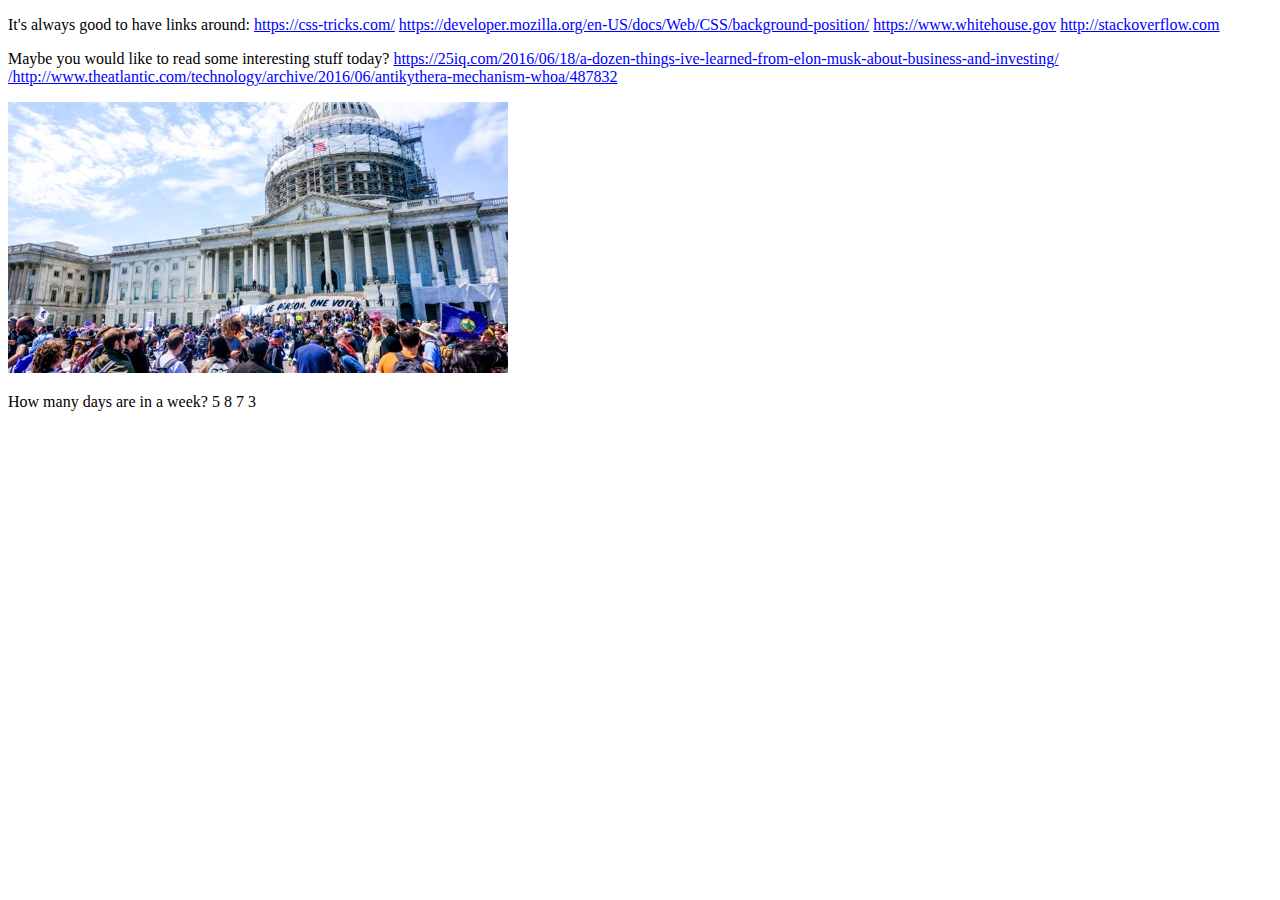
<file: ghadahAlmudaiheem/week1/index.html>
<!DOCTYPE html>
<html>
<head>
<title>CSS homework </title>
<style>
    /* unvisited link */
a:link {
  color: blue;
}

/* visited link */
a:visited {
  color: blue;
}

</style>
</head>
<body>
    <p> It's always good to have links around:
    <a  href=" https://css-tricks.com"> https://css-tricks.com/</a>
    <a  href="https://developer.mozilla.org/en-US/docs/Web/CSS/background-position"> https://developer.mozilla.org/en-US/docs/Web/CSS/background-position/</a>
    <a href="https://www.whitehouse.gov">https://www.whitehouse.gov</a>
    <a href="http://stackoverflow.com/">http://stackoverflow.com</a></p>
    <p> Maybe you would like to read some interesting stuff today? <a  href="https://25iq.com/2016/06/18/a-dozen-things-ive-learned-from-elon-musk-about-business-and-investing"> https://25iq.com/2016/06/18/a-dozen-things-ive-learned-from-elon-musk-about-business-and-investing/</a>
        <a  href="http://www.theatlantic.com/technology/archive/2016/06/antikythera-mechanism-whoa/487832"> /http://www.theatlantic.com/technology/archive/2016/06/antikythera-mechanism-whoa/487832</a>
    </p>
    <img src="rally.jpg" alt="Rally picture">
    <p>
            How many days are in a week? 5 8 7 3
    </p>
</body>
</html>
</file>
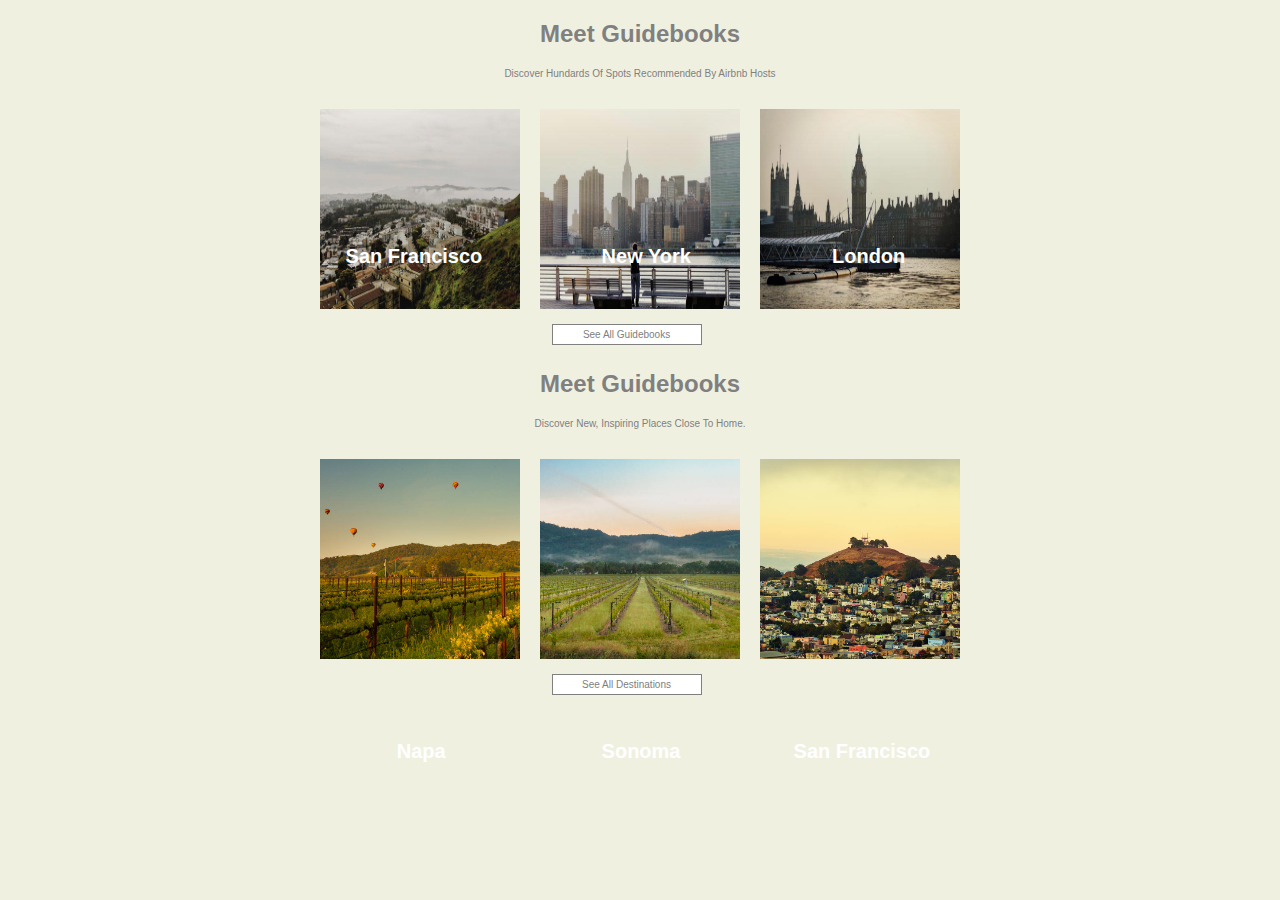
<file: ghadahAlmudaiheem/week2/01-airbnb-layout/index.html>
<!DOCTYPE html>
<html lang="en">
<head>
  <meta charset="UTF-8">
  <meta name="viewport" content="width=device-width, initial-scale=1">
  <link rel="stylesheet" type="text/css" href="css/style.css">
  <title>Hello Front-End</title>
</head>
<body>
  <h2>Meet Guidebooks</h2>
  <p class="text1"> Discover hundards of spots recommended by Airbnb hosts</p>
  
  <div class="container">
      <div class="item1 pic1"><img src="img/san-francisco.jpg" alt="San Fran"> </div> 
    <p class="text2 sf"> San Francisco</p> 
    <div class="item1 pic2"> <img src="img/new-york.jpg" alt="NY"> </div>
    <p class="text2 ny"> New York</p>
    <div class="item1 pic3"> <img src="img/london.jpg" alt="London">  </div>
    <p class="text2 ldn">London</p>
 </div>

 <button>See All Guidebooks</button>
 <h2>Meet Guidebooks</h2>
  <p class="text1"> Discover new, inspiring places close to home.</p>
  
  <div class="container">
    <div class="item1 pic1"><img src="img/napa.jpg" alt=" napa"> </div> 
    <p class="text2 np"> napa</p> 
    <div class="item1 pic2"> <img src="img/sonoma.jpg" alt="sonoma"> </div>
    <p class="text2 sn"> sonoma</p>
    
    <div class="item1 pic3"> <img src="img/san-francisco-2.jpg" alt=" san-francisco-2">  </div>
    <p class="text2 sf2">san Francisco</p>
 </div>

 <button>See All Destinations</button>
</body>
</html>
</file>
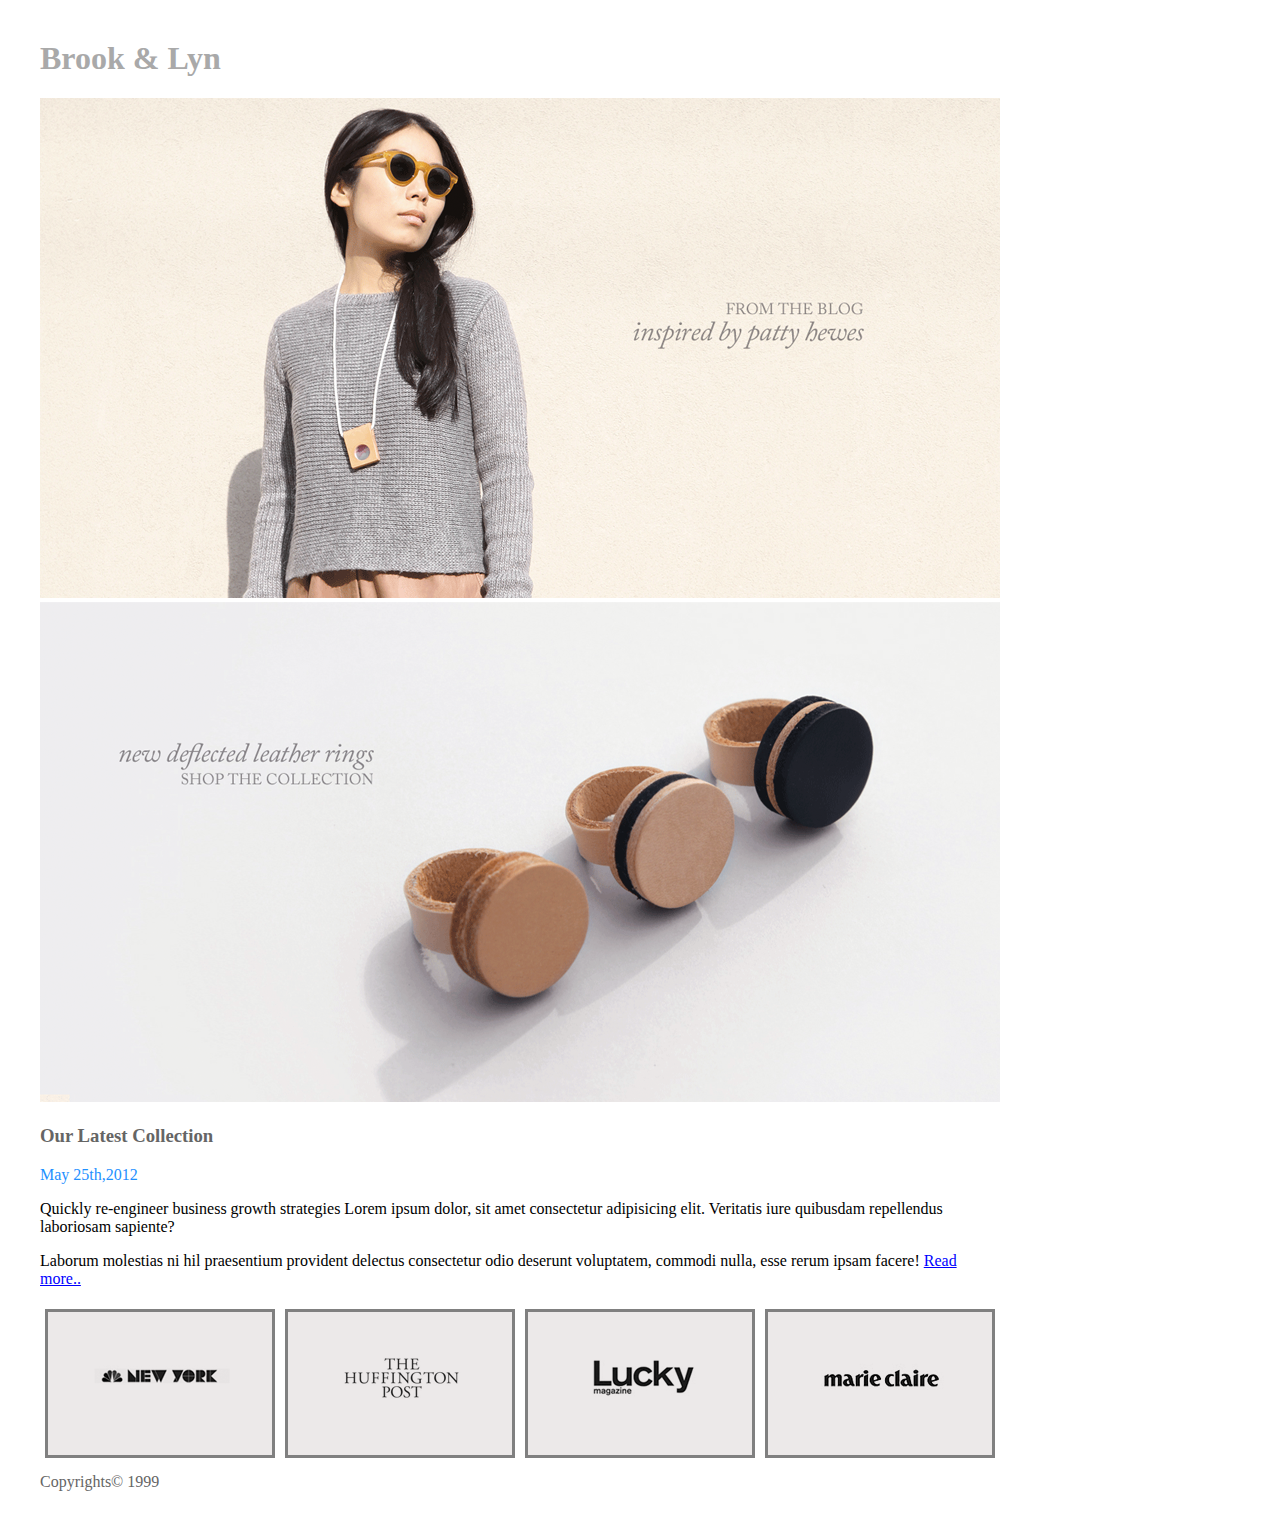
<file: ghadahAlmudaiheem/week2/03-brooklyn-source_HW/index.html>
<!doctype html>
<html lang="en">
<head>
    	<meta charset="utf-8">
    	<meta name="description" content="">
    	<meta name="keywords" content="">
	
		<title>Brook &amp; Lyn</title>
		
		<!-- external CSS link -->
		<link rel="stylesheet" href="css/normalize.css">
		<link rel="stylesheet" href="css/style.css">
</head>

<body>
		<h1>Brook & Lyn</h1>
		<img class="head-img"  src="images/home-bloghero.png" alt="Home bloghero">
		<img class="head-img" src="images/home-rings.png" alt="Home rings">

	<div id="container">

<!-- <section> -->
<h3> our Latest Collection</h3>
<p class="date"> May 25th,2012</p>
<p>Quickly re-engineer business growth strategies Lorem ipsum dolor, sit amet consectetur adipisicing elit. Veritatis iure quibusdam repellendus laboriosam sapiente? </p>
<p>Laborum molestias ni hil praesentium provident delectus consectetur odio deserunt voluptatem, commodi nulla, esse rerum ipsam facere! <a href="" >Read more..
</a> 
</p>
</section>
<div class="container">
 <div class="four"><img class="logos" src="images/press-nbcnewyork.gif" alt=""></div>
 <div class="four"><img class="logos" src="images/press-huffpost.gif" alt=""></div>
 <div class="four"><img class="logos" src="images/press-logo_lucky.gif" alt=""></div>
 <div class="four"><img class="logos" src="images/press-marieclaire.gif" alt=""></div>
</div><!-- #container --> 
<footer>Copyrights&copy; 1999 </footer>
</body>
</html>
</file>
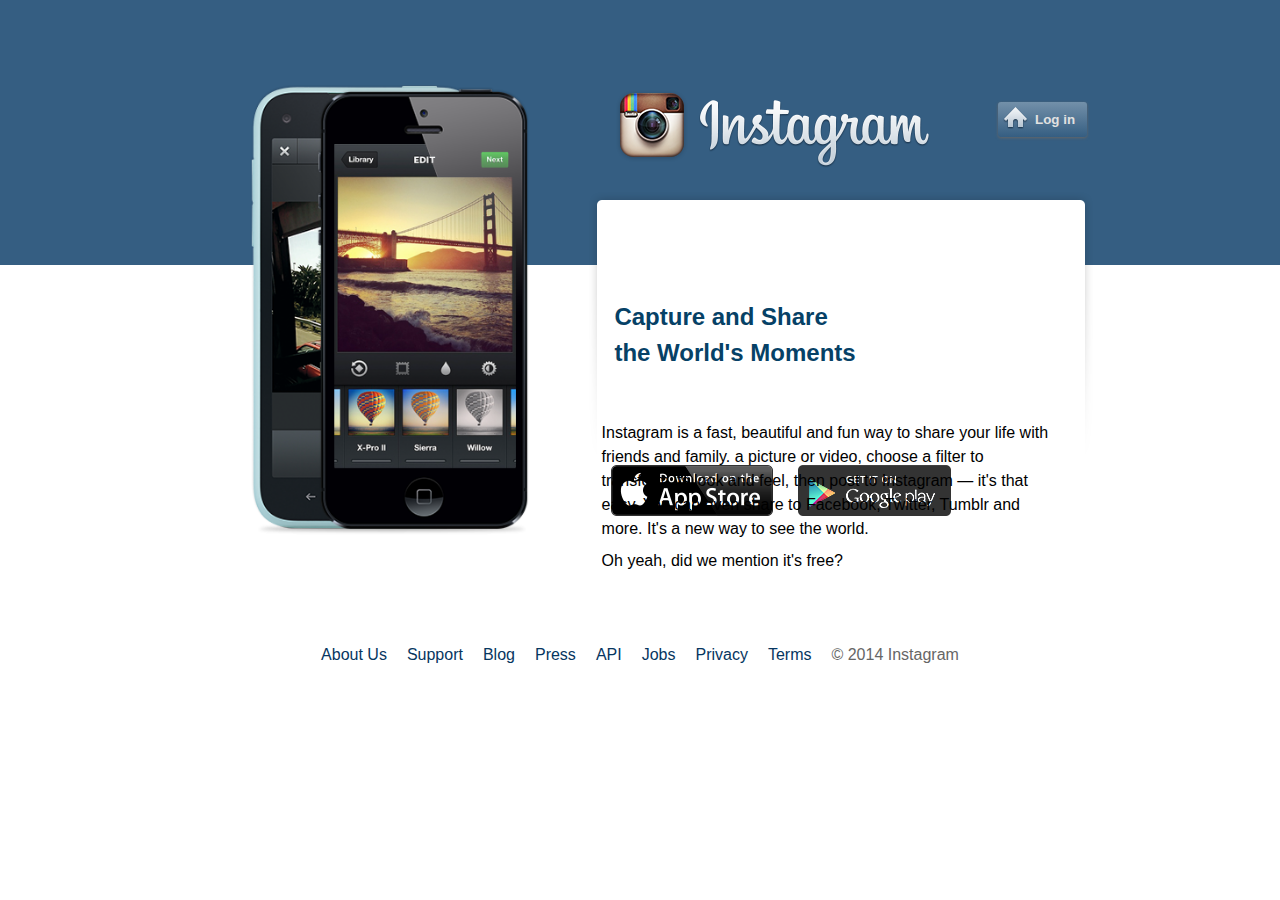
<file: ghadahAlmudaiheem/week2/04-instagram-replication_LAB/index.html>
<!DOCTYPE html>
<html lang="en">
<head>
  <title>Instagram</title>
  <link href="css/main.css" rel="stylesheet">
</head>
<body>
    <section class="first-half"> 
       <!-- Use this button for the login -->
      <button class="btn_login"><span>Log in</span></button>

      <!-- Use this content for the page where needed: -->
     <img src="images/brand.png" alt="brand name" class="brand-name">
       
          <h2 class="text-block">Capture and Share the World's Moments</h2>
          <img src="images/frame.png" alt="frame" class="frame">
         
          <p class="text1">Instagram is a <span class="text2"> fast, beautiful</span> and <span class="text2"> fun </span>way to share your 
          life with friends and family.
         a picture or video, choose a filter to transform its look and feel, then post to Instagram &mdash; 
         it's that easy. You can even share to Facebook, Twitter, Tumblr and more. It's a new way to see the world.
        
          <span class="text3">Oh yeah, did we mention it's free?</span></p>
         </section> 
         <section class="second-half"></section>
          <img src="images/phones.png" alt="phones" class="phone">
         
          <div class="pics-main">
        <img class="pic-1" src="images/badge-iphone.png" alt=" Download on Phone">
       <img class="pic-2" src="images/badge-android.png" alt="Play on Google">
        </div>
        <div class="container">
           
                <div class="item"> About Us</div>
                <div class="item">Support</div>
                <div class="item">Blog</div>
                <div class="item">Press</div>
                <div class="item">API</div>
                <div class="item">Jobs</div>
                <div class="item">Privacy</div>
                <div class="item">Terms</div>
            
               
                 <span class="copyright" >&copy; 2014 Instagram </span>
           </div>
          </section>
  
</body>
</html>
</file>
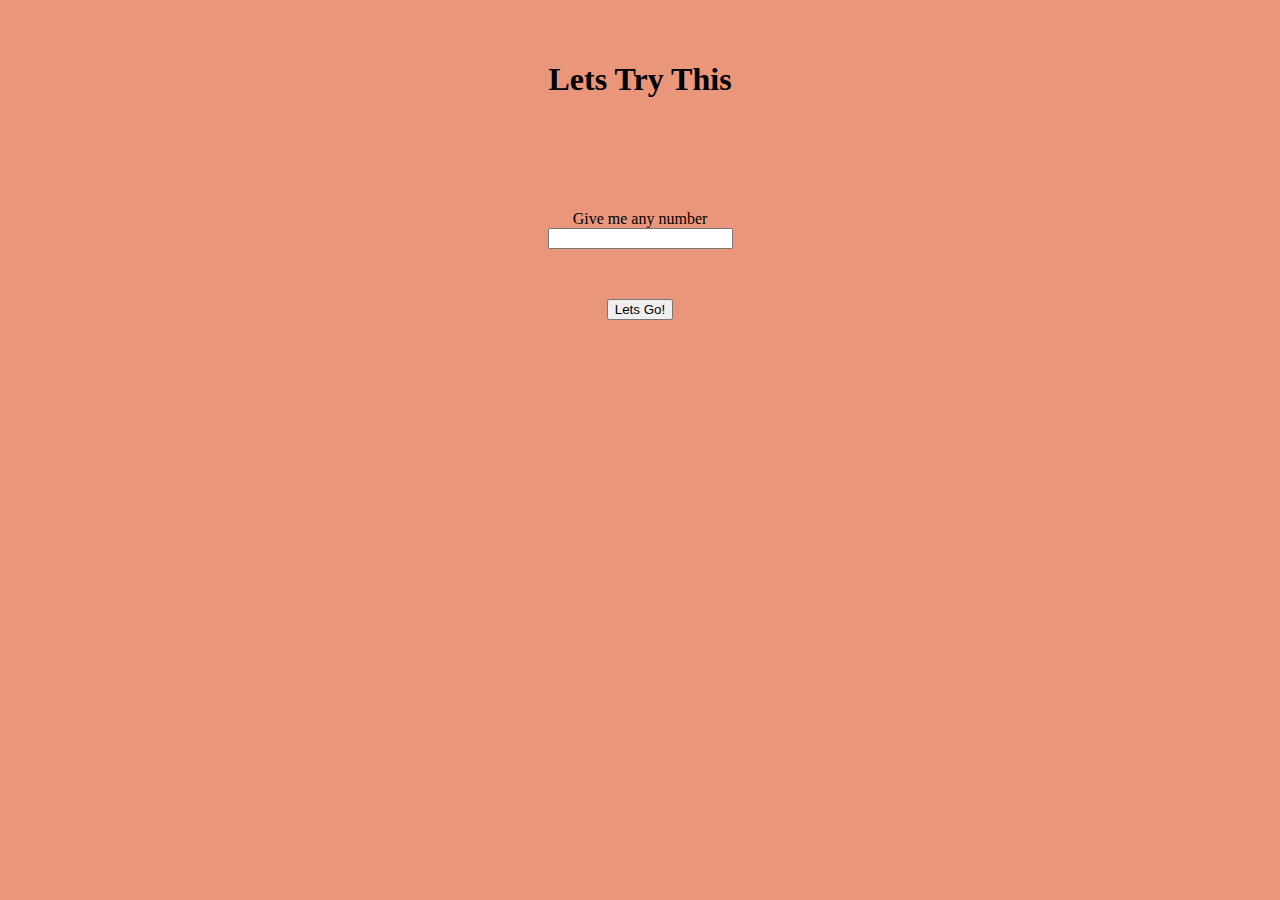
<file: ghadahAlmudaiheem/week4/Homework/index.html>
<!DOCTYPE html>
<html lang="en">
<head>
   
    <title>My first java script</title>
   <link rel="stylesheet" href="style.css">
    <!--<script src="main.js"></script>-->
   <!---- <script src="consitional.js"></script>-->
   
</head>
<body>
    <div>

        <h1>Lets Try This</h1>

      <form>
      Give me any number<br>
      <input type="numbers" id="numberTyped" value="" >

      </form>
      <button id="myBtn" onclick="handleClick()">Lets Go!</button>
        <div class=>
            
        </div>
        <p id="factorOfNumbers"> </p>
    
        </div>
    </div>
    <script src="script.js"></script>
</body>
</html>
</file>
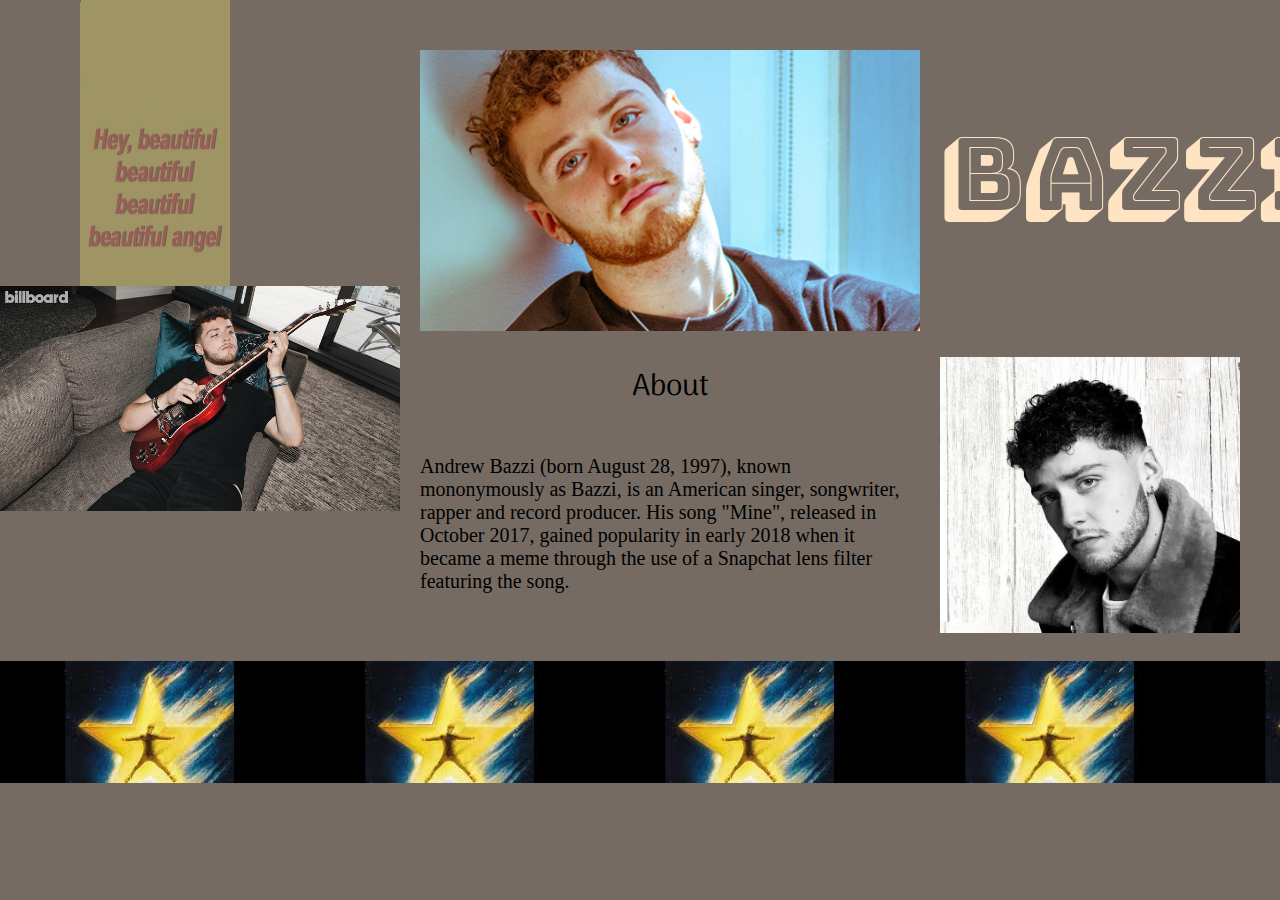
<file: ghadahAlmudaiheem/week3/Homework/02-your-favorite-musician/index.html>
<!DOCTYPE html>
<html lang="en">
<head>
    <meta charset="UTF-8">
    <meta name="viewport" content="width=device-width, initial-scale=1.0">
    <meta http-equiv="X-UA-Compatible" content="ie=edge">
    <title>Favourire Musician</title>
    <link rel="stylesheet" href="styles.css">
    <link rel="stylesheet" href="normalize.css">
    <link href="https://fonts.googleapis.com/css?family=Arima+Madurai|Bungee+Shade|Yatra+One&display=swap" rel="stylesheet">
  
</head>
<body>
    <div class="main-grid">

        <div class="grid-part1"></div>
        <div class="grid-part2"><img src="original.jpg" alt="bazzi4" class="img4"></div>
        <div class="grid-part3"><img class="img1" src="bazzi_galore_mag_header2-1-1024x576.jpg" alt="Bazzi1"></div>
        <div class="grid-part4"><img src="bazzi.jpg" alt="Bazzi2" class="img2"></div>
        <div class="grid-part5">Bazzi</div>
        <div class="grid-part6"><img src="05-Bazzi-bb11-2018-chartbreaker-jiopjguy-fea-1500.jpg" alt="bazzi3" class="img3"></div>
        <div class="grid-part7"> <span class="font-change">About</span>Andrew Bazzi (born August 28, 1997), known mononymously as Bazzi, is an American singer, songwriter, rapper and record producer. His song "Mine", released in October 2017, gained popularity in early 2018 when it became a meme through the use of a Snapchat lens filter featuring the song.</div>
    </div>
</body>
</html>
</file>
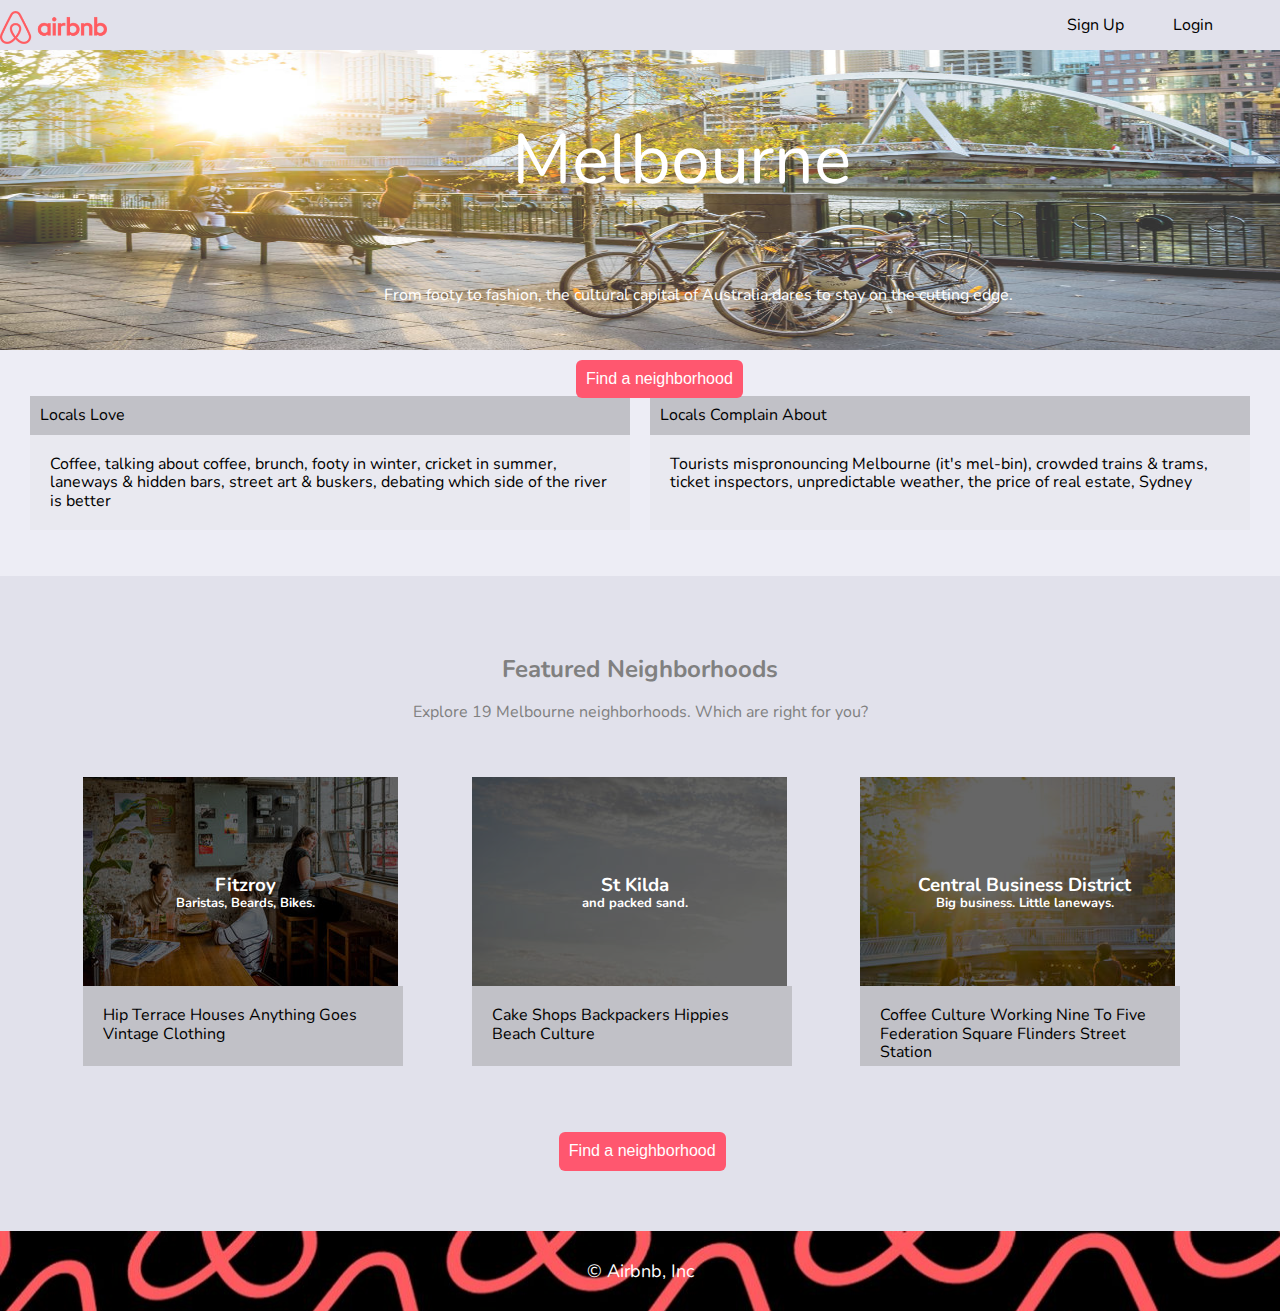
<file: ghadahAlmudaiheem/week3/Homework/03-airbnb-layout-advanced/index.html>
<!doctype html>
<html>
  <head>
    <title>Airbnb | Melbourne</title>
    <link rel="stylesheet" href="css/normalize.css">
    <link rel="stylesheet" href="css/styles.css">

    <!-- Google Font embed -->
    <link href="https://fonts.googleapis.com/css?family=Nunito:400,700,900" rel="stylesheet">

  </head>
  <body>
    <div class="top-section">
      <img class="grid1" src="img/logo.png" alt="Logo">
      <p class="top-right-nav grid2">Sign Up</p>
      <p class="top-right-nav grid3">Login</p>
    </div>
    <div class="intro">
      <p class="text1">Melbourne</p>
      <p class="text2"> From footy to fashion, the cultural capital of Australia dares to stay on the cutting edge.
          </p>
          <img class="melbourne" src="img/melbourne1.jpg" alt="Melbourne">
          <button class="btn1">Find a neighborhood</button>
    </div>
    <div class="mid-section">
      <p class="text3">Locals Love</p>
      <p class="text5">Locals Complain About</p>
      <p class="text4">Coffee, talking about coffee, brunch, footy in winter, cricket in summer, laneways & hidden bars, street art & buskers, debating which side of the river is better</p>
      <p class="text6">Tourists mispronouncing Melbourne (it's mel-bin), crowded trains & trams, ticket inspectors, unpredictable weather, the price of real estate, Sydney</p>
    </div>
    <div class="pic-section">
      <h2 class="text7">Featured Neighborhoods</h2>
      <p class="text8">Explore 19 Melbourne neighborhoods. Which are right for you?</p>

       <section class="pic-parts">

      <div class="main">
        <div class="part1"> <h3>Fitzroy
            <span class="font-change">Baristas, Beards, Bikes.</span> </h3></div>
        <div class="part2"><h3>St Kilda
            <span class="font-change"> and packed sand.</span></h3></div>
        <div class="part3"><h3>Central Business District
            <span class="font-change">Big business. Little laneways.</span></h3></div>
      </div>

       
        <div class="text9 "><img class="pic-edit" src="img/fitzroy.jpg" alt="fitzroy"  ></div>
       <div class="text10 "><img class="pic-edit" src="img/st-kilda.jpg" alt="st-kilda"></div>
       <div class="text11 "><img class="pic-edit" src="img/central-business-district.jpg" alt="central-business-district"></div>
       
       <span class="flex-box">
      <p class="text12">Hip Terrace Houses Anything Goes Vintage Clothing</p>
      <p class="text13">Cake Shops Backpackers Hippies Beach Culture</p>
      <p class="text14">Coffee Culture Working Nine To Five Federation Square Flinders Street Station</p>
   </span> 
  </section>
    <button class=" btn2">Find a neighborhood</button>
    </div>
    <footer>© Airbnb, Inc</footer>
  </body>

</html>
</file>
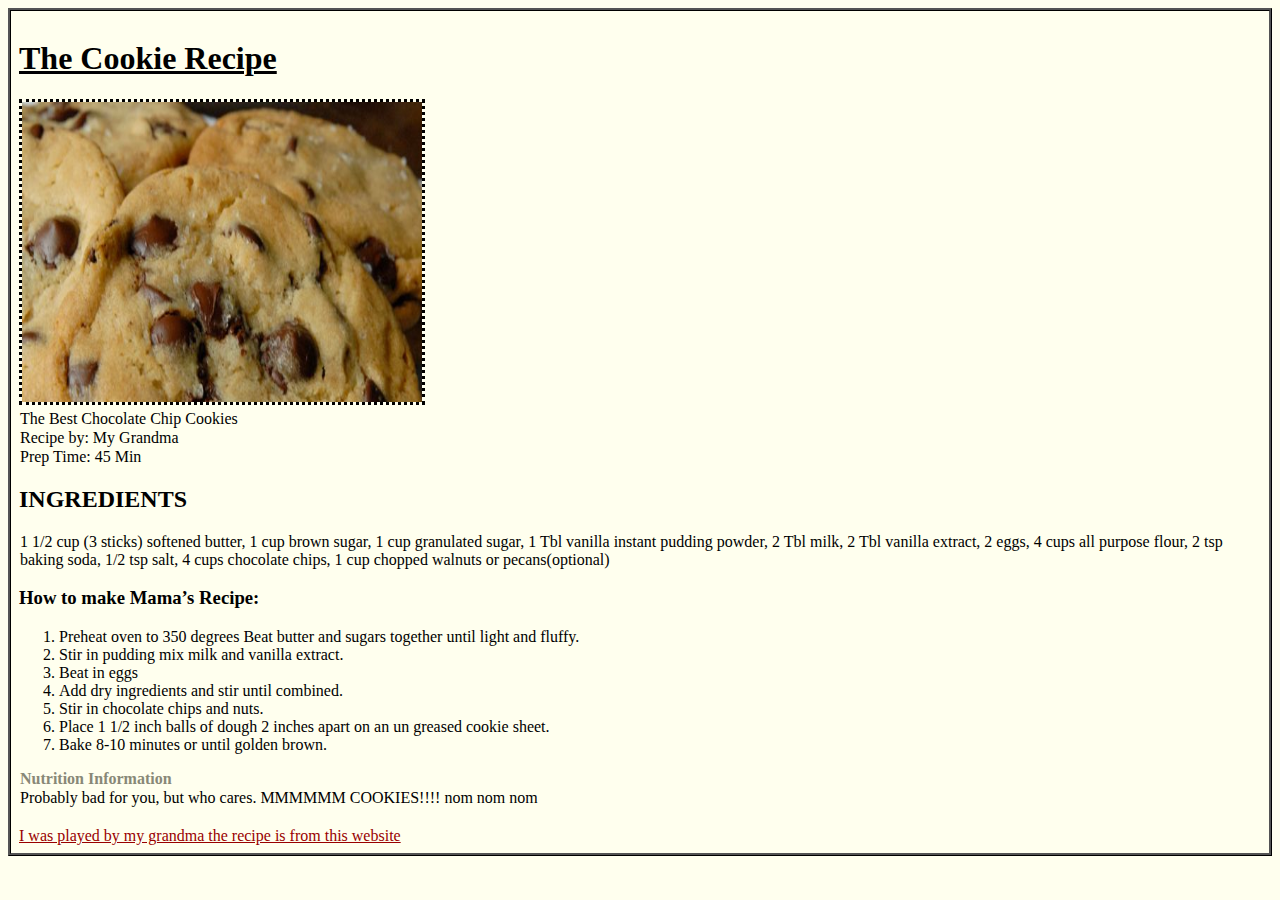
<file: ghadahAlmudaiheem/week1/cookie recepie.html>
<!DOCTYPE html>
<html>
<head>
<title>Grandmas Cookie Recipe</title>
<style>
        /* unvisited link */
       a:link {color: #900;}
       /* visited link */
       a:visited {color: #900;}
     body{background-color:#FFE; border-style:ridge; border-color: black; 
      padding: 8px; }
     h1{text-decoration: underline;}
     h4{font-weight: bold; color: #887;}
     .link{ margin-top: 10px; }
     .last{ margin-bottom: 20px;}
     p,h4{margin: 1px;}

</style>
</head>
<body>
<h1> The Cookie Recipe</h1>
<img src="cookies.jpg" alt="Cookies" style="width:400px;height:300px; border: black; border: black; border-style: dotted;" >
  <p>The Best Chocolate Chip Cookies</P>
  <p> Recipe by: My Grandma</p>
       <p> Prep Time: 45 Min</p>
        <h2>INGREDIENTS</h2>
        <p>1 1/2 cup (3 sticks) softened butter, 1 cup brown sugar, 1 cup granulated sugar, 1 Tbl vanilla instant pudding powder, 2 Tbl milk, 2 Tbl vanilla extract, 2 eggs, 4 cups all purpose flour, 2 tsp baking soda, 1/2 tsp salt, 4 cups chocolate chips, 1 cup chopped walnuts or pecans(optional)</p>
<h3>How to make Mama’s Recipe:</h3>
<ol>
   <li>Preheat oven to 350 degrees Beat butter and sugars together until light and fluffy.</li> 
   <li>Stir in pudding mix milk and vanilla extract.</li> 
   <li>Beat in eggs</li> 
   <li>Add dry ingredients and stir until combined.</li> 
   <li>Stir in chocolate chips and nuts.</li> 
   <li>Place 1 1/2 inch balls of dough 2 inches apart on an un greased cookie sheet.</li> 
   <li>Bake 8-10 minutes or until golden brown.</li> 
</ol>
<h4>Nutrition Information</h4>
<p class=last> Probably bad for you, but who cares. MMMMMM COOKIES!!!! nom nom nom</p>

<a href="http://www.opensourcefood.com/people/Amanori/recipes/mamas-recipe-the-best-chocolate-chip-cookies" class=link>I was played by my grandma the recipe is from this website</a>
    </body>

</html>
</file>
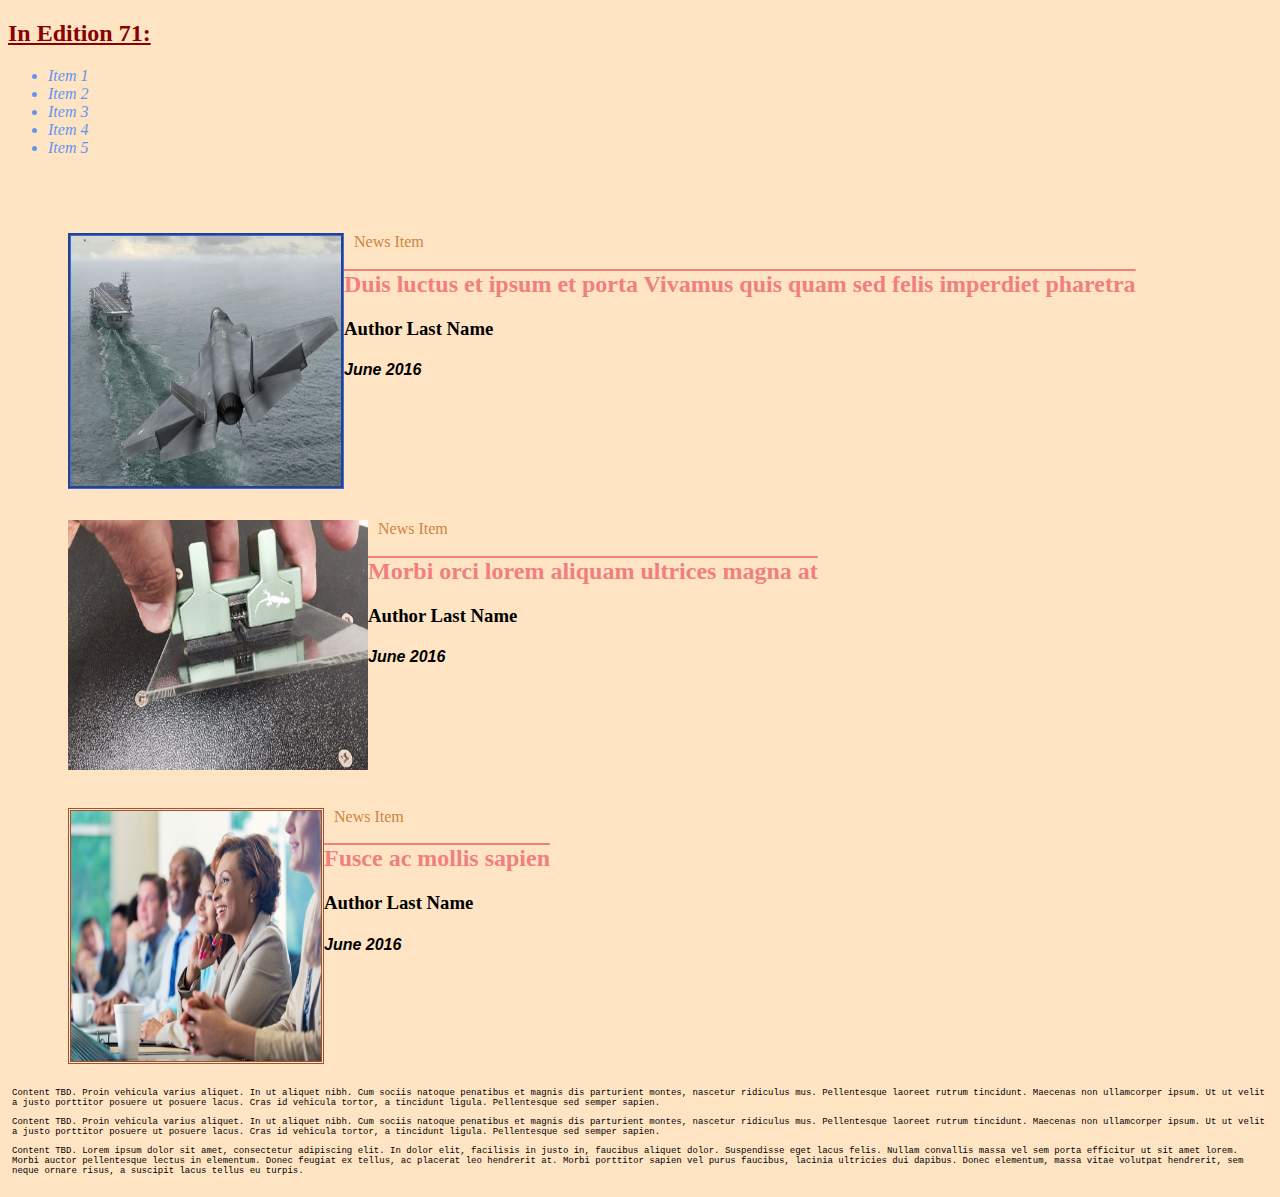
<file: ghadahAlmudaiheem/week1/cssexperiment.html>
<!doctype html>
<html class="no-js" lang="en">
  <head>
    <meta charset="utf-8">
    <meta name="description" content="">
    <meta name="viewport" content="width=device-width, initial-scale=1">
    <title>AA Sample Page</title>

    <link rel="apple-touch-icon" href="apple-touch-icon.png">
    <link rel="stylesheet" href="experiment.css">
  </head>
  <body>

  <main class="aa">


    <!-- Issue Columns -->
    <section class="hp-issue-container">
      <div class="hp-issue-content">
        <h2 class="hp-issue-index">In Edition 71:</h2>
        <ul class="hp-issue-article-list">
          <li>Item 1</li>
          <li>Item 2</li>
          <li>Item 3</li>
          <li>Item 4</li>
          <li>Item 5</li>
        </ul>
      </div>
    </section>

    <!-- Homepage News Layout -->
    <section class="hp-news-container">
      <div class="hp-news-block-container hp-news-block-container-1">
        <img src="aa_sample_3_sized.jpg" alt="F-22 landing on aircraft carrier" class="pic1"/>
        <span class="hp-news-category">News Item</span>
        <h2 class="hp-news-title">Duis luctus et ipsum et porta Vivamus quis quam sed felis imperdiet pharetra</h2>
        <h3 class="hp-news-author">Author Last Name</h3>
        <h4 class="hp-news-date">June 2016</h4>
      </div>
      <div class="hp-news-block-container hp-news-block-container-2">
        <img src="aa_sample_9_sized.jpg" alt="Electronic chip board" class="pic2"/>
        <span class="hp-news-category">News Item</span>
        <h2 class="hp-news-title">Morbi orci lorem aliquam ultrices magna at</h2>
        <h3 class="hp-news-author">Author Last Name</h3>
        <h4 class="hp-news-date">June 2016</h4>
      </div>
      <div class="hp-news-block-container hp-news-block-container-3">
        <img src="aa_sample_7_sized.jpg" alt="Racially diverse board meeting" class="pic3"/>
        <span class="hp-news-category">News Item</span>
        <h2 class="hp-news-title">Fusce ac mollis sapien</h2>
        <h3 class="hp-news-author">Author Last Name</h3>
        <h4 class="hp-news-date">June 2016</h4>
      </div>
    </section>
  </main>

  <footer class="footer-container">
    <div class="footer-block-container footer-block-container-1">
      <p>Content TBD. Proin vehicula varius aliquet. In ut aliquet nibh. Cum sociis natoque penatibus et magnis dis parturient montes, nascetur ridiculus mus. Pellentesque laoreet rutrum tincidunt. Maecenas non ullamcorper ipsum. Ut ut velit a justo porttitor posuere ut posuere lacus. Cras id vehicula tortor, a tincidunt ligula. Pellentesque sed semper sapien.</p>
    </div>
    <div class="footer-block-container footer-block-container-2">
      <p>Content TBD. Proin vehicula varius aliquet. In ut aliquet nibh. Cum sociis natoque penatibus et magnis dis parturient montes, nascetur ridiculus mus. Pellentesque laoreet rutrum tincidunt. Maecenas non ullamcorper ipsum. Ut ut velit a justo porttitor posuere ut posuere lacus. Cras id vehicula tortor, a tincidunt ligula. Pellentesque sed semper sapien.</p>
    </div>
    <div class="footer-block-container footer-block-container-3">
      <p>Content TBD. Lorem ipsum dolor sit amet, consectetur adipiscing elit. In dolor elit, facilisis in justo in, faucibus aliquet dolor. Suspendisse eget lacus felis. Nullam convallis massa vel sem porta efficitur ut sit amet lorem. Morbi auctor pellentesque lectus in elementum. Donec feugiat ex tellus, ac placerat leo hendrerit at. Morbi porttitor sapien vel purus faucibus, lacinia ultricies dui dapibus. Donec elementum, massa vitae volutpat hendrerit, sem neque ornare risus, a suscipit lacus tellus eu turpis.</p>
    </div>
  </footer>

  </body>
</html>
</file>
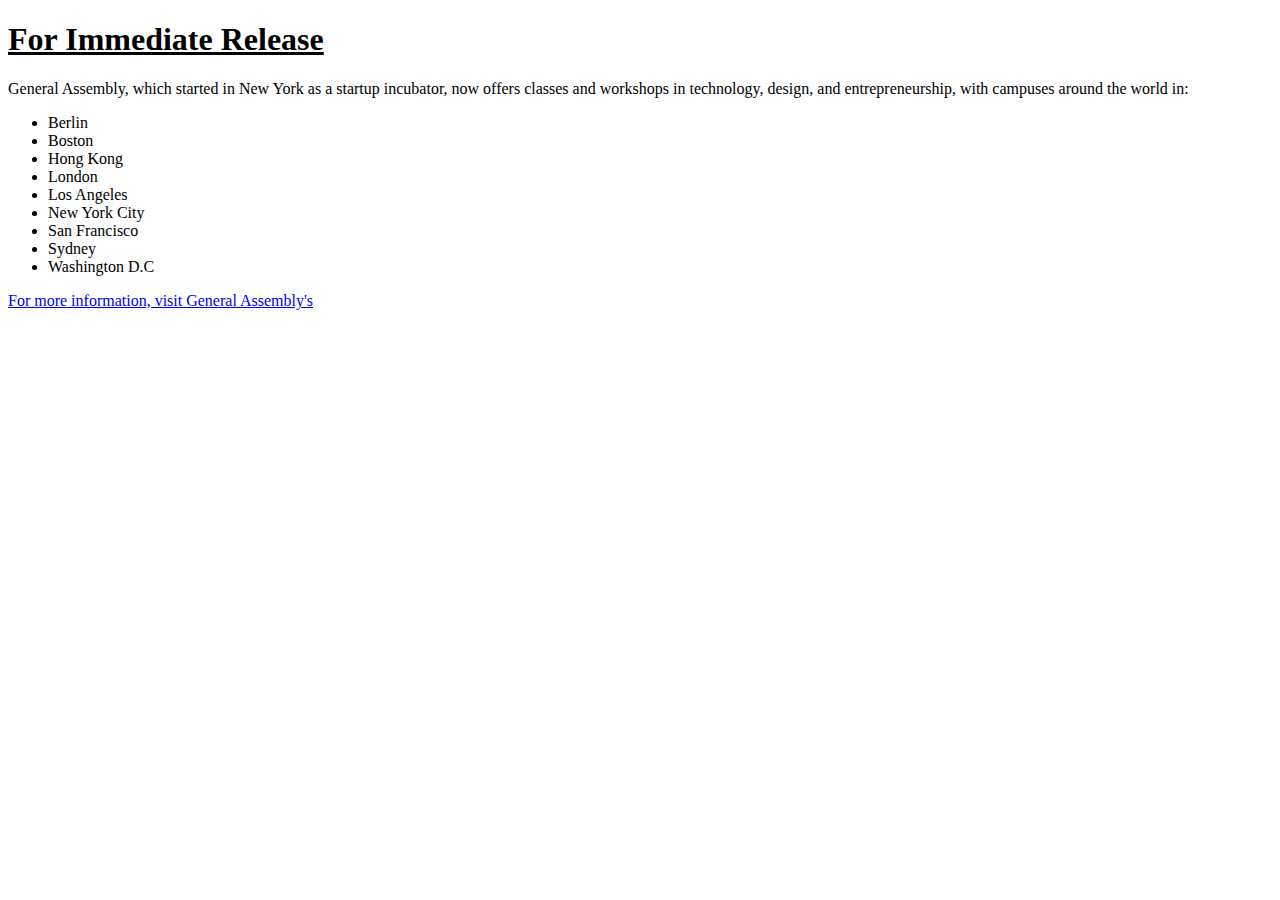
<file: ghadahAlmudaiheem/week1/GA-press-release.html>
<!DOCTYPE html>
<html>
<head>
<title> GA press release</title>
<style>
h1{text-decoration: underline;}
a:before{color: blue;}
a:visited{color: blue;}
</style>
</head>
<body>
<h1>
    For Immediate Release
</h1>
<p>General Assembly, which started in New York as a startup incubator, now offers classes and workshops in technology, design, and entrepreneurship, with campuses around the world in:</p>
<ul>
<li>Berlin</li>
<li>Boston</li>
<li>Hong Kong</li>
<li>London</li>
<li>Los Angeles</li>
<li> New York City</li>
<li> San Francisco</li>
<li> Sydney</li>
<li> Washington D.C</li>
</ul>
<a href="https://generalassemb.ly"> For more information, visit General Assembly's</a>
</body>

</html>
</file>
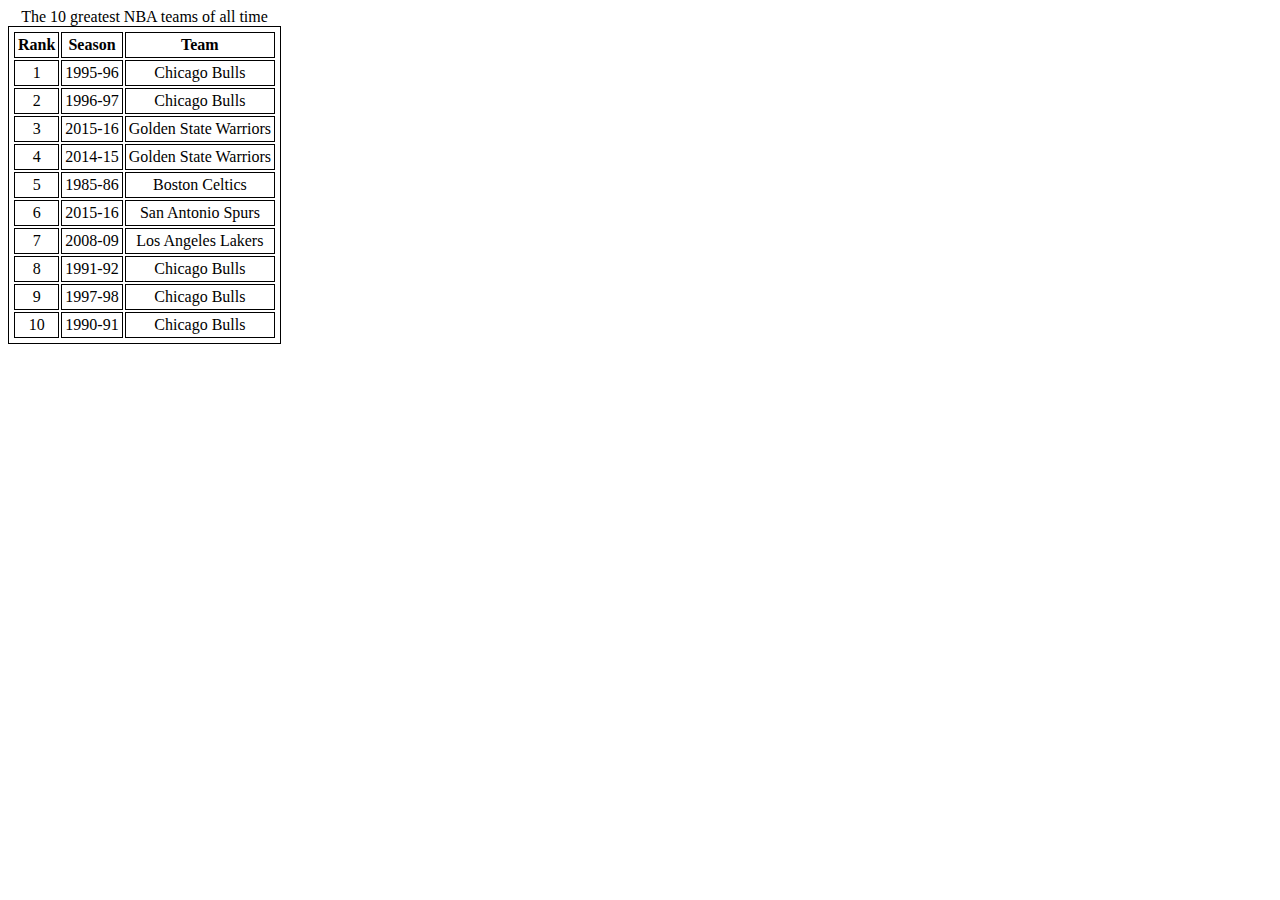
<file: ghadahAlmudaiheem/week1/table HW.html>
<!DOCTYPE HTML>
<html>
 <head>
    <title> Tbale homework</title>
    <style>
    table, th, td {border: 1px solid black; padding: 3px; text-align: center;}
    </style>
 </head>
  <body>
<table>
<caption> The 10 greatest NBA teams of all time</caption>
<thead>
<tr>
 <th> Rank</th>
 <th> Season</th>
 <th> Team</th>
</tr>
</thead>
<tbody>
<tr>
 <td>1 </td>   
 <td>1995-96 </td>   
 <td> Chicago Bulls</td>   
</tr>

<tr>
    <td> 2</td>   
    <td> 1996-97</td>   
    <td> Chicago Bulls</td>  
</tr>

<tr>
 <td> 3</td>   
 <td> 2015-16</td>   
 <td> Golden State Warriors</td>  
</tr>

<tr>
 <td> 4</td>   
 <td> 2014-15</td>   
 <td>Golden State Warriors </td>  
</tr>

<tr>
 <td>5 </td>   
 <td> 1985-86</td>   
 <td> Boston Celtics</td>  
</tr>
<tr>
 <td> 6</td>   
 <td> 2015-16</td>   
 <td> San Antonio Spurs</td>  
</tr>

<tr>
   <td> 7</td>   
    <td> 2008-09</td>   
   <td> Los Angeles Lakers</td>  
</tr>
<tr>
   <td> 8</td>   
   <td>1991-92  </td>   
  <td> Chicago Bulls</td>  
</tr>
<tr>
  <td> 9</td>   
  <td> 1997-98</td>   
  <td>Chicago Bulls </td>   
</tr>
<tr>
 <td> 10</td>   
 <td> 1990-91</td>   
 <td>Chicago Bulls </td>  
</tr>
</tbody>





</table>
  </body>
</html>
</file>
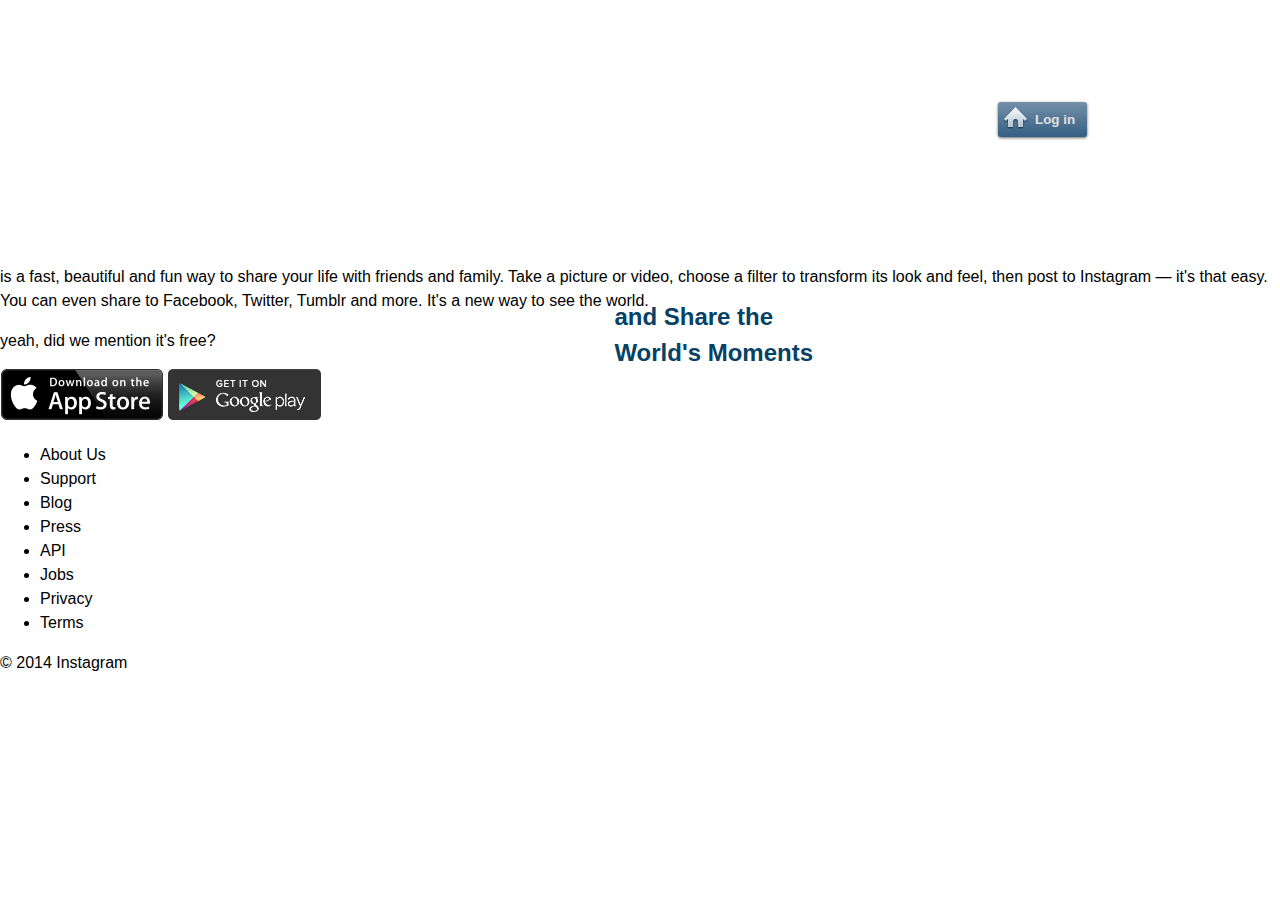
<file: ghadahAlmudaiheem/week2/04-instagram-replication_LAB/index2.html>
<!DOCTYPE html>
<html lang="en">
<head>
  <title>Instagram</title>
 <link rel="stylesheet" href="css/main.css">
</head>
<body>
 <div class="firts-half">
 <!-- Use this button for the login -->
 <button class="btn_login"><span>Log in</span></button>

 <!-- Use this content for the page where needed: -->
  <h2> and Share the World's Moments</h2>

  <article>is a fast, beautiful and fun way to share your life with friends and family.

  Take a picture or video, choose a filter to transform its look and feel, then post to Instagram &mdash; it's that easy. You can even share to Facebook, Twitter, Tumblr and more. It's a new way to see the world.
 </article> 
 </div>
 <div class="second-half">
  <p> yeah, did we mention it's free?</p>
 
  <img src="images/badge-iphone.png" alt="Download on the App Store"  class="pics"> 
  <img src="images/badge-android.png" alt="Get it on Google Play" class="pics"> 
  <ul>
        <li> About Us</li>
        <li>Support</li>
        <li>Blog</li>
        <li>Press</li>
        <li>API</li>
        <li>Jobs</li>
        <li>Privacy</li>
        <li>Terms</li>
 </ul>
  &copy; 2014 Instagram
 </div>
</body>
</html>
</file>
<file: ghadahAlmudaiheem/week2/01-airbnb-layout/css/style.css>
body{
  background-color: #F0F0E1;
}
.container{
  display: flex;
 justify-content: center;
 align-items: baseline;
 text-align: center;
 flex-direction: row;
  
}
p{
  text-transform: capitalize;
  margin-bottom: 20px;
}
.item1{
  display: flex;
  margin: 10px;
  flex-direction: row;
  align-items: center;
  height: 200px;
  width: 200px;
  font-family: Arial, Helvetica, sans-serif;
  
}
h2{
  text-align: center;
  font-family: Arial, Helvetica, sans-serif;
  color: grey;
}
.text1{
  text-align: center;
  font-family: Arial, Helvetica, sans-serif;
  font-size: x-small;
  color: grey;
 
}
.text2{
  
  text-align: center;
  font-family: Arial, Helvetica, sans-serif;
  
  
}
.sf{
  color: white;
  position: absolute;
  left: 27%;
  top: 25%;
  font-weight: bolder;
  font-size:20px;
}
.ny{
  color: white;
  position: absolute;
  left: 47%;
  top: 25%;
  font-weight: bolder;
  font-size:20px;
}
.ldn{
  color: white;
  position: absolute;
  left: 65%;
  top: 25%;
  font-weight: bolder;
  font-size:20px;
}
.np{
  color: white;
  position: absolute;
  left:31%;
  top: 80%;
  font-weight: bolder;
  font-size:20px;
}
.sn{
  color: white;
  position: absolute;
  left:47%;
  top: 80%;
  font-weight: bolder;
  font-size:20px;
}
.sf2{
  color: white;
  position: absolute;
  left:62%;
  top: 80%;
  font-weight: bolder;
  font-size:20px;
}
button{
  border: solid grey 1px;
  padding: 4px;
  margin: 5px;
  width: 150px;
  background-color: white;
  font-family: Arial, Helvetica, sans-serif;
  font-size: x-small;
  color: grey;
  text-align: center;
  margin-left: 43%;

}
img{
  height: 200px;
  width: 200px;
}
</file>
<file: ghadahAlmudaiheem/week2/03-brooklyn-source_HW/css/style.css>
h1{
	font-family: 'Times New Roman', Times, serif;
	color: darkgray;

}
body{
	margin: 40px;
	
}
h3{
	font-family: 'Times New Roman', Times, serif;
	color: #656565;
	text-transform: capitalize;
}
p{
	font-family: 'Times New Roman', Times, serif;
	size: 12px;
	margin-right: 250px;

}
.date{
	color: dodgerblue;
}

a:visited{ 
	color: blue;
}
a:hover{
	color: #20222a;
}
a:before{
	color: blue;
}
.container{
	display: flex;
	align-items: center;
	justify-content: flex-start;
	flex-direction: row;
	
}
.four{
	display: flex;
	align-items: center;
	justify-content: space-around;
	flex-direction: row;
	margin: 5px;
	border: solid grey;
}
footer{
	display: block;
	font-family: 'Times New Roman', Times, serif;
	color: #656565;
	size: 12px;
	margin-top: 10px;
}
</file>
<file: ghadahAlmudaiheem/week2/04-instagram-replication_LAB/css/main.css>
/*
Colors to use:
dark blue: #06365f
light blue: #1c5380
*/

body {
  font: 200 16px/1.5 "Helvetica Neue", Helvetica, Arial, sans-serif;
  margin: 0;
  /*text-align: end;*/
  
}
.box{
  display: block;
  margin: 0px;
  border: #e1e1e1;
 text-align: end;
 

}
.brand-name{
  position: absolute;
  display: inline-block;
  top: 90px;
  right: 350px;
}


.first-half{
  background-color: #355e82;
  /*text-align: end;*/
}
.frame{
  position: absolute;
  left: 46%;
  margin-top: 15%;
  
}

.second-half{
  background-color: white;
  
}
/*come back to this*/

.container{
  display: flex;
  justify-content: center;
  flex-direction: row;
  margin-top: 120px;
  margin-bottom: 40px;
}
.copyright{
  color: #666666;
  font-weight: bolder;
}
.item{
  display: flex;
  flex-direction: row;
  margin-right: 20px;
 color: #06365f;
 font-weight: 500;
 
}

.pics-main{
  margin-left: 50%;
}
.pic-1{
  display: inline-block;
  margin-top: 200px;
  margin-left: -30px;
  
}
.pic-2{
  display: inline-block;
  margin-top: 200px;
  margin-left: 20px;
  
}
.pic-section{
  display: flex;
  text-align: right;
  position: fixed;
  
}
.phone{
  position: absolute;
  float: left;
  margin-left: 250px;
  margin-top: -180px;
  height: 450px;
  
}
h2{
 position: absolute ;
  display: inline-block;
  text-align: left;
  top: 31%;
  left: 48%;
  width: 250px;
  z-index: 1;
  color: #064166;
 /* background-image: url(images/frame-copy.jpg);*/
  /*text could not be placed on top of frame*/
}
.text1{
  display: inline-block;
  text-align: left;
  margin-right: 150px;
  position: absolute;
  top: 45%;
  left: 47%;
  width: 35%;
  
}
.text2{
  font-weight: bolder;

}
.text3{
 display: block;
 margin-top: 8px;
 
}

.btn_login {
  border: none;
  padding: 5px;
  display: inline-block;
  margin-left: 78%;
  vertical-align: top;
  margin-top: 8%;
  margin-bottom: 10%;

  background: #7390a9;
  background-image: -webkit-linear-gradient(top, #7390a9, #355e82);
  background-image: -moz-linear-gradient(top, #7390a9, #355e82);
  background-image: -ms-linear-gradient(top, #7390a9, #355e82);
  background-image: -o-linear-gradient(top, #7390a9, #355e82);
  background-image: linear-gradient(to bottom, #7390a9, #355e82);
  -webkit-border-radius: 3;
  -moz-border-radius: 3;
  border-radius: 3px;
  -webkit-box-shadow: 0px 1px 3px #666666;
  -moz-box-shadow: 0px 1px 3px #666666;
  box-shadow: 0px 1px 3px #666666;
  font-family: Arial;
  color: #ffffff;
 /* padding: 10px 20px 10px 20px;*/
  text-decoration: none;

}

.btn_login:hover {
  background: #064166;
  text-decoration: none;
}

.btn_login::before {
  content: url("../images/home.png");
  display: inline-block;
}

.btn_login span {
  display: inline-block;
  font-weight: bold;
  color: #e1e1e1;
  padding: 5px .5em;
  vertical-align: top;

}
</file>
<file: ghadahAlmudaiheem/week4/Homework/style.css>
body{
    text-align: center;
    background-color: darksalmon;
}
h1{
    padding: 40px;
}
form{
    padding: 50px;
}
</file>
<file: ghadahAlmudaiheem/week3/Homework/02-your-favorite-musician/styles.css>
body{
   background-color: #756B63;

}
.main-grid{
    display: grid;
    grid-template-columns: 1fr 1fr 1fr;
    grid-template-rows: 550fr 500fr 200fr;
    gap: 10px 20px;
  
}
.grid-part1{
    
    grid-column: 1/4;
    grid-row: 3/4;
    background-image: url(bazzi-background.jpg);
   
   
}
.grid-part2{
    /*background-image: url(original.jpg);*/
    width: 30%;
    height: 150%;
    margin-left: 20%;
}
.img4{
    width: 150px;
    height: 400px;
    position: absolute;
    opacity: 0.3;
    z-index: -1;
}
.grid-part3{
    
    margin-top: 10%;
    
}
.img1{
    width: 500px;
 height: auto;
}
.grid-part4{
    grid-row: 2/3;
    grid-column: 3/3;
}
.img2{
 width: 300px;
 height: auto;
 margin-top: 3%;
}
.grid-part5{
    text-align: center;
    font-size: 100px;
    margin-top: 30%;
    font-family: 'Bungee Shade', cursive;
    color: bisque;
    
}
.grid-part6{

}
.img3{
 width: 400px;
 height: auto;
 margin-top: -15%;
}
.grid-part7{
    font-size: 20px;
}
.font-change{
    display: block;
    margin-bottom: 10%;
    text-align: center;
    margin-top: 5%;
    font-size: 30px;
    font-family: 'Arima Madurai', cursive;
}
</file>
<file: ghadahAlmudaiheem/week3/Homework/03-airbnb-layout-advanced/css/styles.css>
body {
  font-family: 'Nunito', Arial, sans-serif;
}
/*top of the page */

.top-section{
display: grid;
background-color: #E1E1EB;
/*height: 4%;*/
grid-template-columns: 9fr 0.9fr 0.9fr;
margin-bottom: 0px;


}
.grid1{
  width: 10%;
  margin-top: 1%;

}


.grid2:hover{
  color: #FF576F;
}
.grid3:hover{
  color: #FF576F;
}
.melbourne{
  z-index: -1;
  height: 300px;
  width: 100%;
  -webkit-filter: opacity(80%);
  filter: opacity(80%);
  
}

.intro{
  text-align: center;
  /*background-image: url('../img/melbourne.jpg');
  background-repeat: no-repeat;*/
  width: 100%;
  width: 100%;
  height: 300px;
  /*come back*/
}

.text1 {
    color: white;
    font-size: 70px;
    position: absolute;
    z-index: 1;
    left: 40%;
}

.text2 {
    color: white;
    position: absolute;
    z-index: 1;
    top: 30%;
    left: 30%;
}
.btn1{
  color: white;
  background-color:#FF576F;
  border: #FF576F;
  padding: 10px;
  border-radius: 6px 6px;
  position: absolute;
  top:40%;
  left:45%;


}

/*middle section*/
.mid-section{
  background-color: #EDEDF5;
  padding: 30px;
  display: grid;
  grid-template-columns: 2fr 2fr;
  column-gap: 20px;
  margin-bottom: 0px;
}
.text3{
  background-color: #C1C1C7;
  margin-bottom: 0px;
  padding: 10px;

}
.text4{
  background-color: #E9E9F0;
  padding: 20px;
  margin-top: 0px;
}
.text5{
  background-color: #C1C1C7;
  margin-bottom: 0px;
  padding: 10px;
  
}
.text6{
  background-color: #E9E9F0; 
  padding: 20px;
  margin-top: 0px;
}

/*picture section*/
.pic-section{
  background-color: #E1E1EB;
  padding: 60px;
}
.text7{
  text-align: center;
  color: grey;
  

}
.text8{
  text-align: center;
  color: grey;
}

.pic-parts{
  /*display: grid;
  grid-template-columns: repeat(3, 1fr);
  /*margin-top: 40px;
  column-gap: 20px;
  grid-template-rows:  4fr 2fr;
 row-gap: 0px;*/
 position: relative;
  
 
}
.text9{
 /*background-image: url(../img/fitzroy.jpg);
 background-size: 100%;
 background-repeat: no-repeat;
  margin-bottom: 0px;
  padding: 20%;
  filter: brightness(40%);*/
  position: absolute;
  left: 2%;
  top: 10%;
 
  
}
.text10{
 /*background-image: url(../img/st-kilda.jpg);
 background-size: 100%;
 background-repeat: no-repeat;
  margin-bottom: 0px;
  padding: 20%;
  filter: brightness(40%);*/
position: absolute;
left: 35.5%;
top: 10%;
}
.text11{
 /*background-image: url(../img/central-business-district.jpg);
 background-size: 100%;
 background-repeat: no-repeat;
  margin-bottom: 0px;
  padding: 20%;
  filter: brightness(40%);*/
position: absolute;
left: 69%;
top: 10%;
}
.pic-edit{
  filter: brightness(40%)
}

.main{
  padding: 17%;
}

.flex-box{
  /*display: grid;
  grid-template-columns: 1fr 1fr 1fr;
  column-gap: 40px;*/
  display: flex;
  justify-content: space-around;

}
.part1{
  position: absolute;
  top: 30%;
  left: 10%;
 z-index: 1;
 color: white;
}
.part2{
  position: absolute;
  top: 30%;
  left: 45%;
 z-index: 1;
 color: white;
}
.part3{
  position: absolute;
  top: 30%;
  left: 74%;
 z-index: 1;
 color: white;
}

.text12{
 background-color: #C1C1C7;
 padding: 20px;
 margin-top: 0%;
 width: 280px;
 height: 10%;
 position: absolute;
 left: 2%;
 top: 63%;

}
.text13{
  background-color: #C1C1C7;
  padding: 20px;
 margin-top: 0%;
 width: 280px;
 height: 10%;
 position: absolute;
 left: 35.5%;
 top: 63%;
}
.text14{
  background-color: #C1C1C7;
  padding: 20px;
 margin-top: 0%;
 width: 280px;
 height: 10%;
 position: absolute;
 left: 69%;
 top: 63%;
}
h3{
 text-align: center;
 color: white;
}
.font-change{
  font-size: small;
  display: block;
}

.btn2{
  color: white;
  background-color:#FF576F;
  border: #FF576F;
  padding: 10px;
  border-radius: 6px 6px;
  position: relative;
  left:43%;

}

/*Footer*/

footer{
 background-image: url('../img/2c2246bbf4adee78e1b590e9b1c77cf0.jpg');
 text-align: center;
 padding: 30px;
 color: white;
 font-size: large;
}
</file>
<file: ghadahAlmudaiheem/week1/experiment.css>
body{background-color: bisque;}
.footer-block-container{ font-family: 'Courier New', Courier, monospace; font-size: xx-small;}
.footer-container{padding: 4px; margin-top: 40px;}
.hp-issue-index {text-decoration: underline; color: darkred;}
.hp-issue-article-list{color: cornflowerblue; font-style: italic;}
.hp-news-date{font-family: 'Franklin Gothic Medium', 'Arial Narrow', Arial, sans-serif; font-style: italic;}
.hp-news-block-container{margin: 0px; padding: 60px;}
.hp-news-category{ clear: right; margin: 10px; position: initial; color: peru;}
.hp-news-title{color: lightcoral; text-decoration: overline; font-style: unset;}
.pic1{float: left; height: 250px; width: 270px; border-style: groove; border-color: royalblue;}
.pic2{float: left; width: 300px; height:250px ;}
.pic3{float:left; border: double; border-color: sienna; height: 250px; width: 250px;}
</file>
